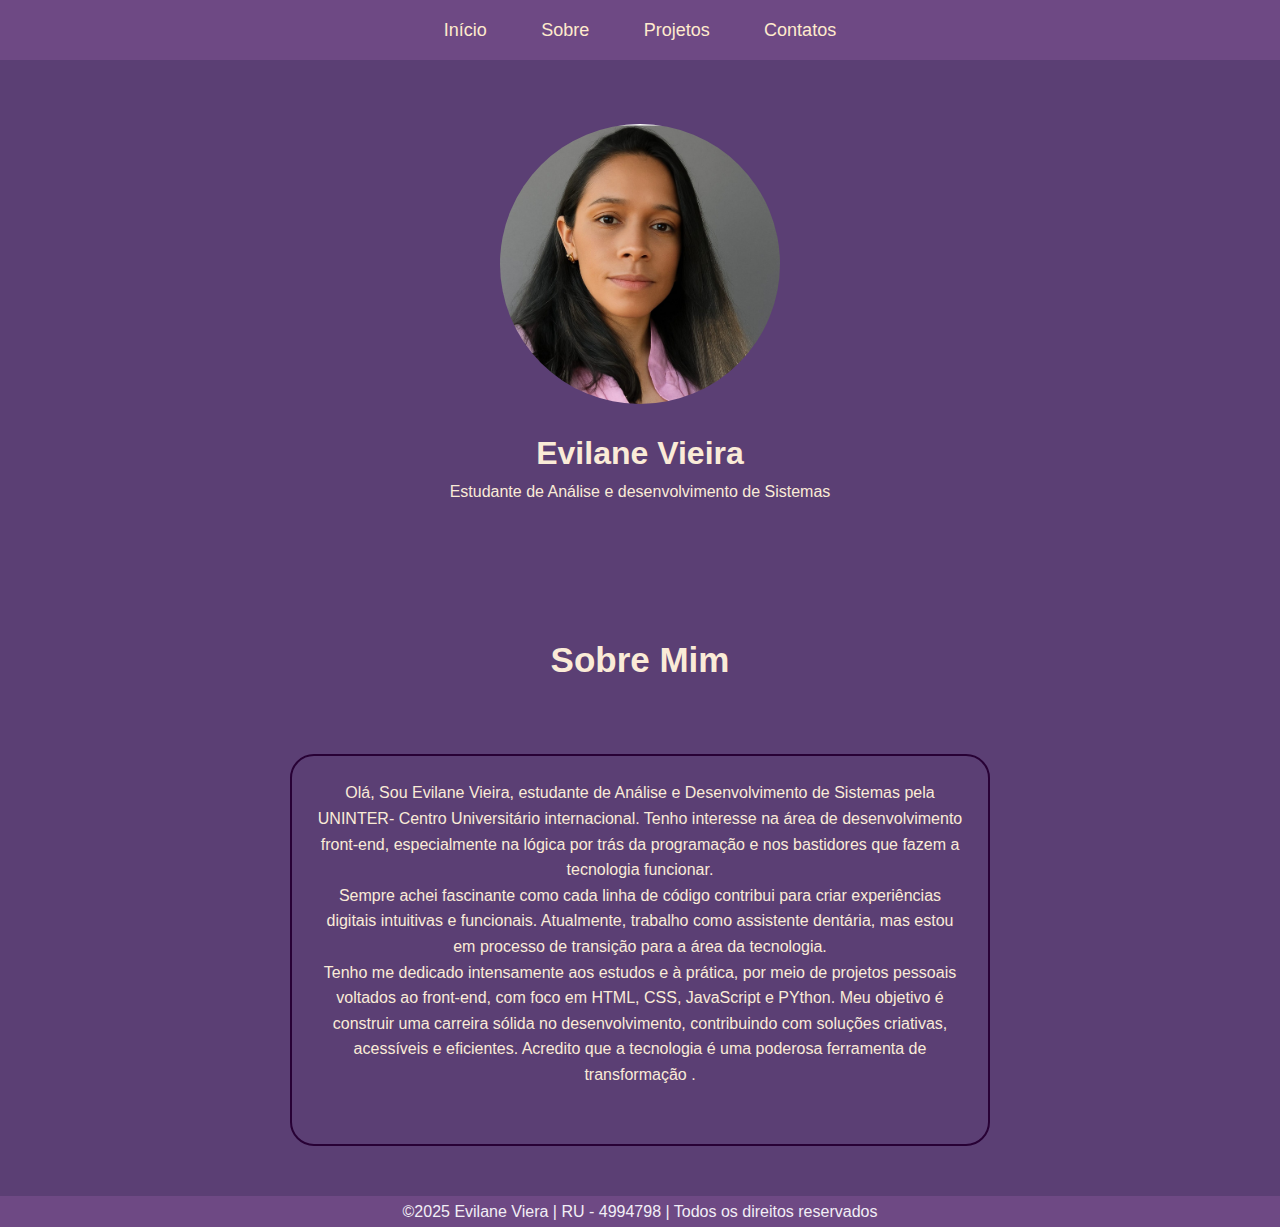
<file: index.html>
<!DOCTYPE html>
<html lang="pt-BR">
<head>
    <meta charset="UTF-8">
    <meta name="viewport" content="width=device-width, initial-scale=1.0">
    <title>Evilane Vieira</title>
    <link rel="stylesheet" href="style.css/style.css">
    <link rel="stylesheet" href="https://cdn.jsdelivr.net/npm/bootstrap-icons@1.13.1/font/bootstrap-icons.min.css">
</head>
<body>
  <header id="inicio">

    <div class="menu">
        <ul>
           <li><a href="#inicio" class="menu-link">Início</a></li> 
            <li><a href="#sobre" class="menu-link">Sobre</a></li>
            <li><a href="projetos.html" target="_blank" id="projetos" class="menu-link">Projetos</a></li>
            <li><a href="contatos.html" class="menu-link">Contatos</a></li>
        </ul>
    </div>

    <div>
        <img src="Imagem/WhatsApp Image.jpeg" alt="Foto de Evilane Vieira" class="foto" id="inicio" >
    </div>

    <h1 class="nome">Evilane Vieira</h1>
    <p class="sou">Estudante de Análise e desenvolvimento de Sistemas</p> 

    
<nav id="sobre">
    <h1 class="titulo">Sobre Mim</h1>
     <div class="caixa">
       <p class="txt-Sobre">Olá, Sou Evilane Vieira, estudante de Análise e Desenvolvimento de Sistemas pela UNINTER- Centro Universitário internacional. Tenho interesse na área de desenvolvimento front-end, especialmente na lógica por trás da programação e nos bastidores que fazem a tecnologia funcionar. <br>Sempre achei fascinante como cada linha de código contribui para criar experiências digitais intuitivas e funcionais.

       Atualmente, trabalho como assistente dentária, mas estou em processo de transição para a área da tecnologia. <br>
       Tenho me dedicado intensamente aos estudos e à prática, por meio de projetos pessoais voltados ao front-end, com foco em HTML, CSS, JavaScript e PYthon.

       Meu objetivo é construir uma carreira sólida no desenvolvimento, contribuindo com soluções criativas, acessíveis e eficientes. Acredito que a tecnologia é uma poderosa ferramenta de transformação .</p>
     </div>
     <footer class="rodacx">
        <p class="roda"> &copy;2025 Evilane Viera | RU - 4994798 | Todos os direitos reservados</p>
     </footer>
</body>
</html>
</file>
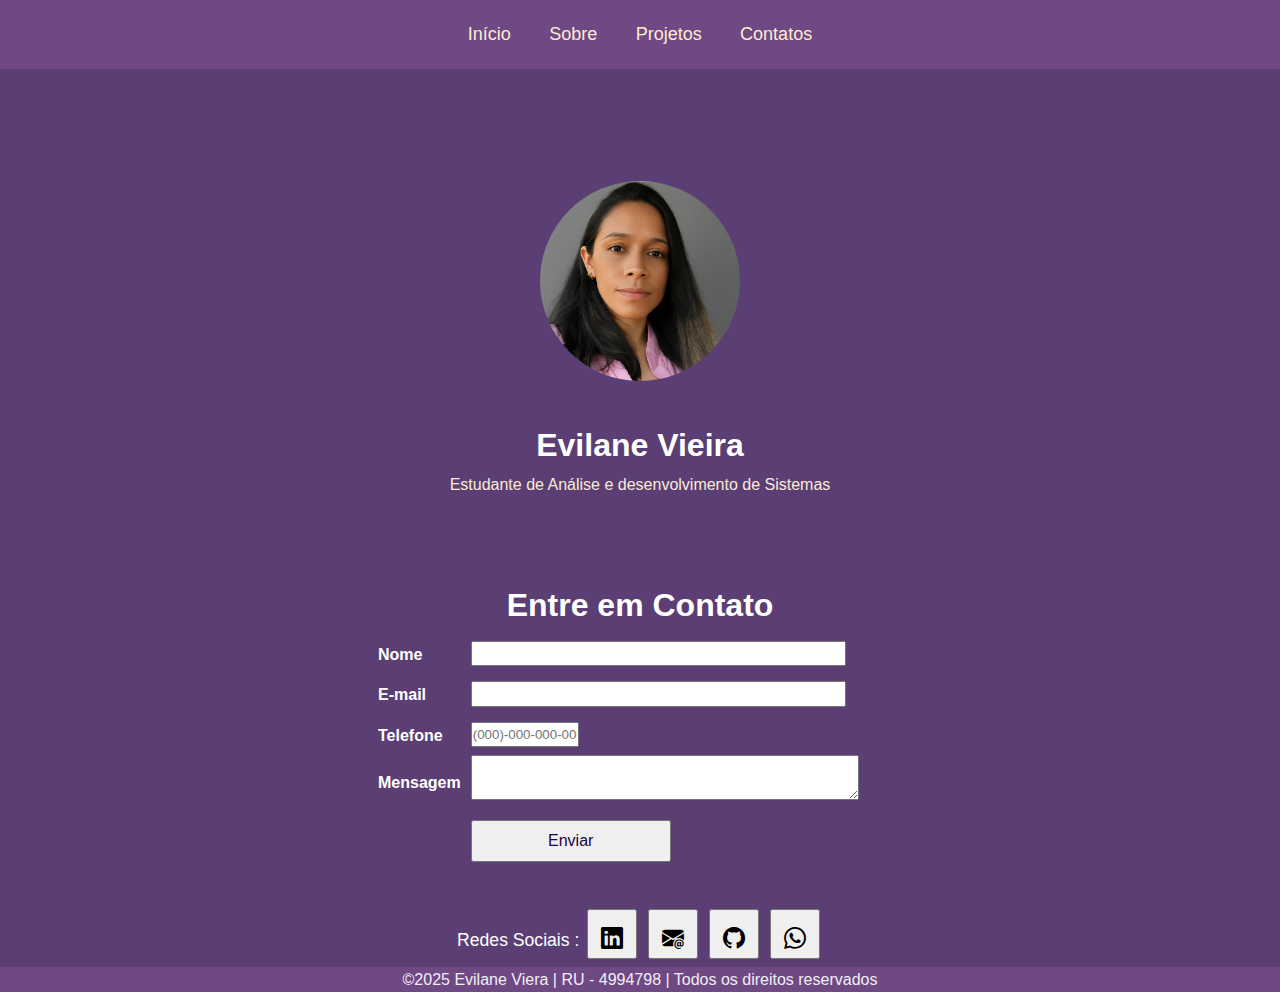
<file: contatos.html>
<!DOCTYPE html>
<html lang="en">
<head>
    <meta charset="UTF-8">
    <meta name="viewport" content="width=device-width, initial-scale=1.0">
    <title>Contatos Evilane evilane-vieira</title>
     <link rel="stylesheet" href="style.css/style.css">
    <link rel="stylesheet" href="https://cdn.jsdelivr.net/npm/bootstrap-icons@1.13.1/font/bootstrap-icons.min.css">
</head>
<body class="pagina-contatos">
     <div class="menu-pagcontato">
        <ul>
           <li><a href="index.html" target="_blank" class="menu-link-contato">Início</a></li> 
            <li><a href="index.html" target="_blank" class="menu-link-contato">Sobre</a></li>
            <li><a href="projetos.html" target="_blank" id="projetos" class="menu-link-contato">Projetos</a></li>
            <li><a href="contatos.html" class="menu-link-contato">Contatos</a></li>
        </ul>
    </div>
<main class="cabecalho-pagcontato">
    <div>
        <img src="Imagem/WhatsApp Image.jpeg" alt="Foto de Evilane Vieira" class="foto-contato" id="inicio" >
        <h1 class="nome-pgcontato">Evilane Vieira</h1>
    </div>

     <p class="sou-pgcontato">Estudante de Análise e desenvolvimento de Sistemas</p> 
</main>
<section class="cxcontato">
  <form id="contatos">
          <br> <br>
      <h1 class="ncontato">Entre em Contato</h1>
      <table class="tabela">
        <tr>
          <th class="ntabelas" id="nome">Nome</th>
          <td><input type="text" size="50"></td>
        </tr>

        <tr>
          <th class="ntabelas" id="email">E-mail</th>
          <td><input type="e-mail" size="50"></td>
        </tr>

        <tr>
          <th class="ntabelas" id="telefone">Telefone </th>
          <td><input type="tel" size="14" placeholder="(000)-000-000-000" pattern="[0-9]{3}-[0-9]{3}-[0-9]{3}-[0-9]{3}" required></td>
        </tr>

        <tr>
          <th class="ntabelas" id="mensagem">Mensagem </th>
          <td><textarea rows="s" cols="50"></textarea></td>
        </tr>

        <tr>
          <th></th>
          <td><input type="submit" value="Enviar" class="botao" placeholder="Enviar"></td>
        </tr>
      </table>
  </form>
</section>

 <nav class="btn-social" onsubmit="enviarwhats(event)">
        <div class="redes">Redes Sociais :
        <a href="https://www.linkedin.com/in/evilane-vieira/"><button><i class="bi bi-linkedin"></i></button></a>
      <a href="mailto:${email}?subject=${encodeURIComponent(assunto)}&body=${encodeURIComponent(corpo)}"" id="email"><button><i class="bi bi-envelope-at-fill"></i></button></a>
        <a href="https://github.com/EvilaneSZ"><button><i class="bi bi-github"></i></button></a>
        <a href="https://wa.me/351926293853" target="_blank"><button><i class="bi bi-whatsapp"></i></button></a>
        </div>
      </nav>

     <footer class="rodacx-contatos">
        <p class="roda-contatos"> &copy;2025 Evilane Viera | RU - 4994798 | Todos os direitos reservados</p>
     </footer>


  </header>    
    
   <script>
   function enviarwhats(event){
     event.preventDefault()     
     const nome = document.getElementById('nome').value;
     const email = document.getElementById('email')
     const telefone = '351926293853'
     const mensagem = 'olá! como posso ajudar?' 
     const url = `https://wa.me/${351926293853}?text=${encodeURIComponent(mensagem)}`;

     window.open(url, "_blank"); 
   }
   function enviarEmail() {
    const email = document.getElementById("email").value || "evilanepaulosousa@gmail.com";
    const assunto = "Contato pelo site";
    const corpo = "Olá, estou entrando em contato.";
    const link = `mailto:${email}?subject=${encodeURIComponent(assunto)}&body=${encodeURIComponent(corpo)}`;
    window.location.href = link;
  }
   </script
</body>
</html>
</file>
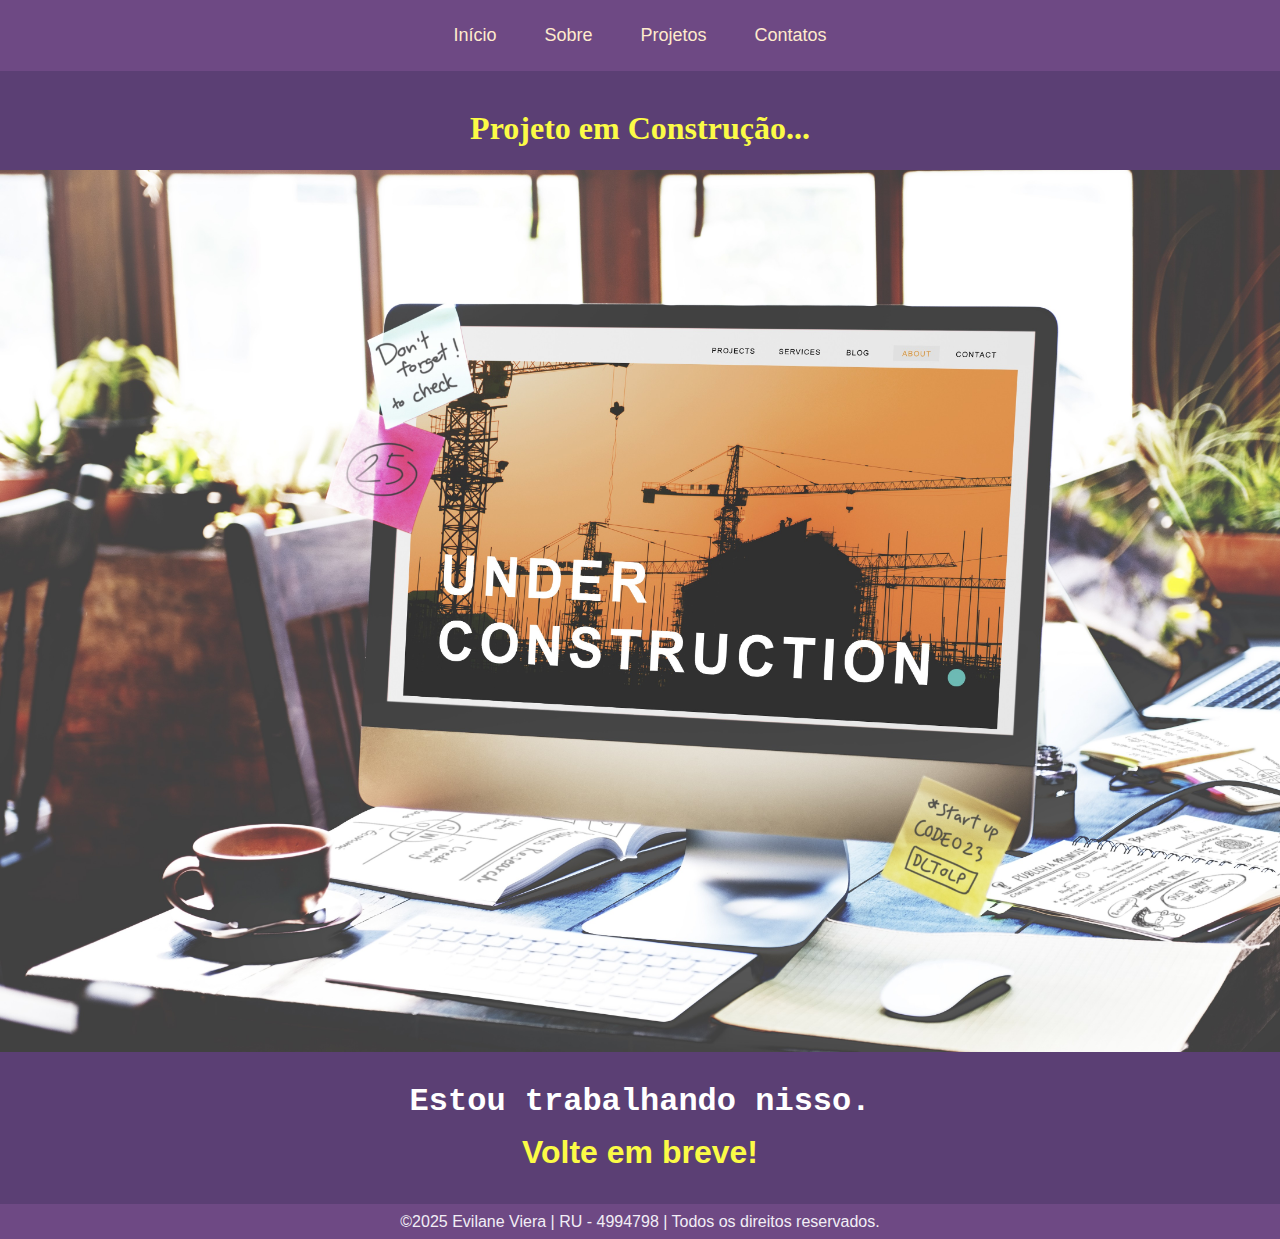
<file: projetos.html>
<!DOCTYPE html>
<html lang="pt-BR">
<head>
    <meta charset="UTF-8">
    <meta name="viewport" content="width=device-width, initial-scale=1.0">
    <title>Projetos</title>
      <link rel="stylesheet" href="style.css/style.css">
</head>
<body class="pagina-projeto">

    <div class="menu-projeto">
        <ul>
           <li><a href="index.html" target="_blank" class="menu-link-projeto">Início</a></li> 
            <li><a href="index.html" target="_blank"  class="menu-link-projeto">Sobre</a></li>
            <li><a href="projetos.html" target="_blank"  class="menu-link-projeto">Projetos</a></li>
            <li><a href="contatos.html" target="_blank" class="menu-link-projeto">Contatos</a></li>
        </ul>
    </div>
    
 <div id="projetos" class="projeto">
    <h1 class="h1">Projeto em Construção...</h1>
    <img src="Imagem/sob-o-conceito-de-arquitetura-de-edificio-de-construcao.jpg" alt="Projeto em Construção" id="imagem-projeto">
  <h1 class="sub-projeto">Estou trabalhando nisso. <br><span > Volte em breve!</span></h1>
</div>

     <footer class="cxroda-projeto">
        <p class="roda-projeto"> &copy;2025 Evilane Viera | RU - 4994798 | Todos os direitos reservados.</p>
     </footer>

</body>
</html>
</file>
<file: style.css/style.css>
*{
    padding: 0;
    margin: 0;
    box-sizing: border-box;
    line-height: 1.6;
    font-family: 'Gill Sans', 'Gill Sans MT', Calibri, 'Trebuchet MS', sans-serif;
}
header{
    background-color: #5b3f74;
    text-align: center;

}
.menu{
    padding: 0 0 3rem;
}

.menu ul{ 
  font-size: large;
  padding: irem;
  display: flex;
  flex-wrap: wrap;
  list-style-type: none;
  background-color: rgba(192, 114, 199, 0.2);
  justify-content: center;
  gap: 1rem;
}

.menu-link{
    text-decoration: none;
    padding:0.8rem 1.2rem;
    color: blanchedalmond;
    line-height: 60px;

    

}
a:hover{
    text-decoration: underline;
    color: antiquewhite;
}


.foto{
width: 280PX;
height: 280PX;
border-radius: 50%;
object-fit: cover;
margin-top: 1rem;
    
}

.nome{
    text-align: center;
    color: antiquewhite;
    font-size: 2rem;
    padding-top:1rem;
}

.sou{
    text-align: center;
    color: antiquewhite;
}

.caixa{
  border:2px solid rgb(40, 1, 53);
  border-radius: 1.5rem;
  padding: 1.5rem;
  max-width: 700px;
  margin: 50px auto;
}
  

.titulo{
    color: antiquewhite;
    padding: 6rem 0 1rem;
    font-size: 35px;
}

p{
    color: antiquewhite;
    text-align: center;
    padding: 0  0 2rem;
}


.rodacx{
     background-color:rgba(192, 114, 199, 0.2);
     display: block;
     padding: 0.2rem;
     margin-top: 10px;


}

.roda{
    color: rgb(242, 238, 246);
    text-align: center;
    padding: 0%;
    
}
/* Termina aqui a estilizaçao da pagina 1 */

/*COMEÇA AQUI A ESTILIZAÇAO DA PÁGINA DE PROJETOS*/
body.pagina-projeto{
    min-height: 100%;
    background-color:#5b3f74;
    text-align: center;
    padding: 0;
    margin: 0;
    box-sizing: border-box;
    line-height: 1.6;
    color: #fff;
    font-family: 'Segoe UI', Tahoma, Geneva, Verdana, sans-serif;
 }

 .menu-projeto{
    padding: 0 0 2rem;
}

.menu-projeto ul{ 
  font-size: large;
  padding:5px;
  display: flex;
  flex-wrap: wrap;
  list-style-type: none;
  background-color: rgba(192, 114, 199, 0.2);
  justify-content: center;
}

.projeto{
    padding: 2rem 1 rem;
}
.menu-link-projeto{
    text-decoration: none;
    padding:1rem 1.5rem;
    color: blanchedalmond;
    display: block;
    transition: background 0.35 ease;
}

.h1{
    font-family: Georgia, 'Times New Roman', Times, serif;
    font-size: 2rem;
    color:  rgb(251, 251, 70);
    margin-bottom: 1rem;
       
    }

    .sub-projeto{
        font-family: 'Courier New', Courier, monospace;
        padding: 1.5rem;
        font-size: 2rem;
    }
    span{
       color: rgb(251, 251, 70);
 }
 #imagem-projeto{
    width: 100%;
    max-width: 100%;
    display: block;
    margin: auto;
    height: auto;
 }
 .cxroda-projeto{
     background-color:rgba(192, 114, 199, 0.2);
     padding:5px; 
     margin-top: auto;
 }
 .roda-projeto{
   color: rgb(242, 238, 246);
    text-align: center;
    font-size: 1rem;
    padding: 0%;
 }

 /*Configuraçoes para página de contatos*/

body.pagina-contatos{
    height:100%;
    width: 100%;
    text-align: center;
    background-color:#5b3f74;
    padding: 0;
    margin: 0;
    box-sizing: border-box;
    line-height: 1.6;
    font-family: 'Segoe UI', Tahoma, Geneva, Verdana, sans-serif;
}

.menu-pagcontato{
    padding: 0 0 7rem;
}

.menu-pagcontato ul{ 
  font-size: large;
  padding: 20px;
  display: flex;
  list-style-type: none;
  background-color: rgba(192, 114, 199, 0.2);
  justify-content: center;
}
.menu-link-contato{
    text-decoration: none;
    padding: 1.2rem;
    color: blanchedalmond;

}
.foto-contato{
   width: 200px;
   height: 200px;
   border-radius: 50%;
   object-fit: cover;
   margin:0 0 2rem ;
}


.cabecalho-pagcontato{
    width: 100%;
    display:flex;
    justify-content: center;
    align-items: center;
    flex-direction: column;
}
.nome-pgcontato{
    color: #fff;
}
 
.sou-pgcontato{
  text-align: center;
    
}

.roda-contatos{
   color: rgb(242, 238, 246);
    text-align: center;
    padding: 0;
}
 .rodacx-contatos{
     background-color:rgba(192, 114, 199, 0.2);
     margin-top: auto;

 }

 .ncontato{
    color: #fff;
    margin: auto 6.7rem;
 }

 
.cxcontato{
 max-width: 600px; 
 margin: 0 auto;
 padding: 20px;
 padding-top: 0px;
 align-items: center;
 text-align: center;
}

.tabela{
    text-align: left;
    padding: 0 5px 5px 8px;
    margin-bottom: 20px;
    display: block;
}

.ntabelas{
    color: #fff;
    text-align: left;
    padding: 8px;
    margin-bottom: 10px;
    padding-bottom: 5px;
}

.botao{
    width:100%;
    max-width: 200px;
    margin-top: 10px;
    color: rgb(34, 3, 74);
    font-size: 1rem;
    padding:10px;
    cursor: pointer;
}
.botao:hover{
    background-color: rgb(62, 2, 68, 0.7);
    color: antiquewhite;
    border-bottom:solid  2px#fff ;
}
.btn-social{
   display: flex;
   flex-wrap: wrap;
   justify-items: center;
   justify-content: center;
   gap: 0.5rem;
}
.btn-social button{
    width: 50px;
    height: 50px;
    font-size: 22px;
    cursor: pointer;
    padding-top: 10px;
    margin: 0 3px;
}
.btn-social button:hover{
    color:  #0d12ab;
    transform: scale(1.05);
}

.redes{
    color: #fff;
    font-size: 1.1rem;
    text-align: center;
    margin-bottom: 0.5rem;
}
</file>
